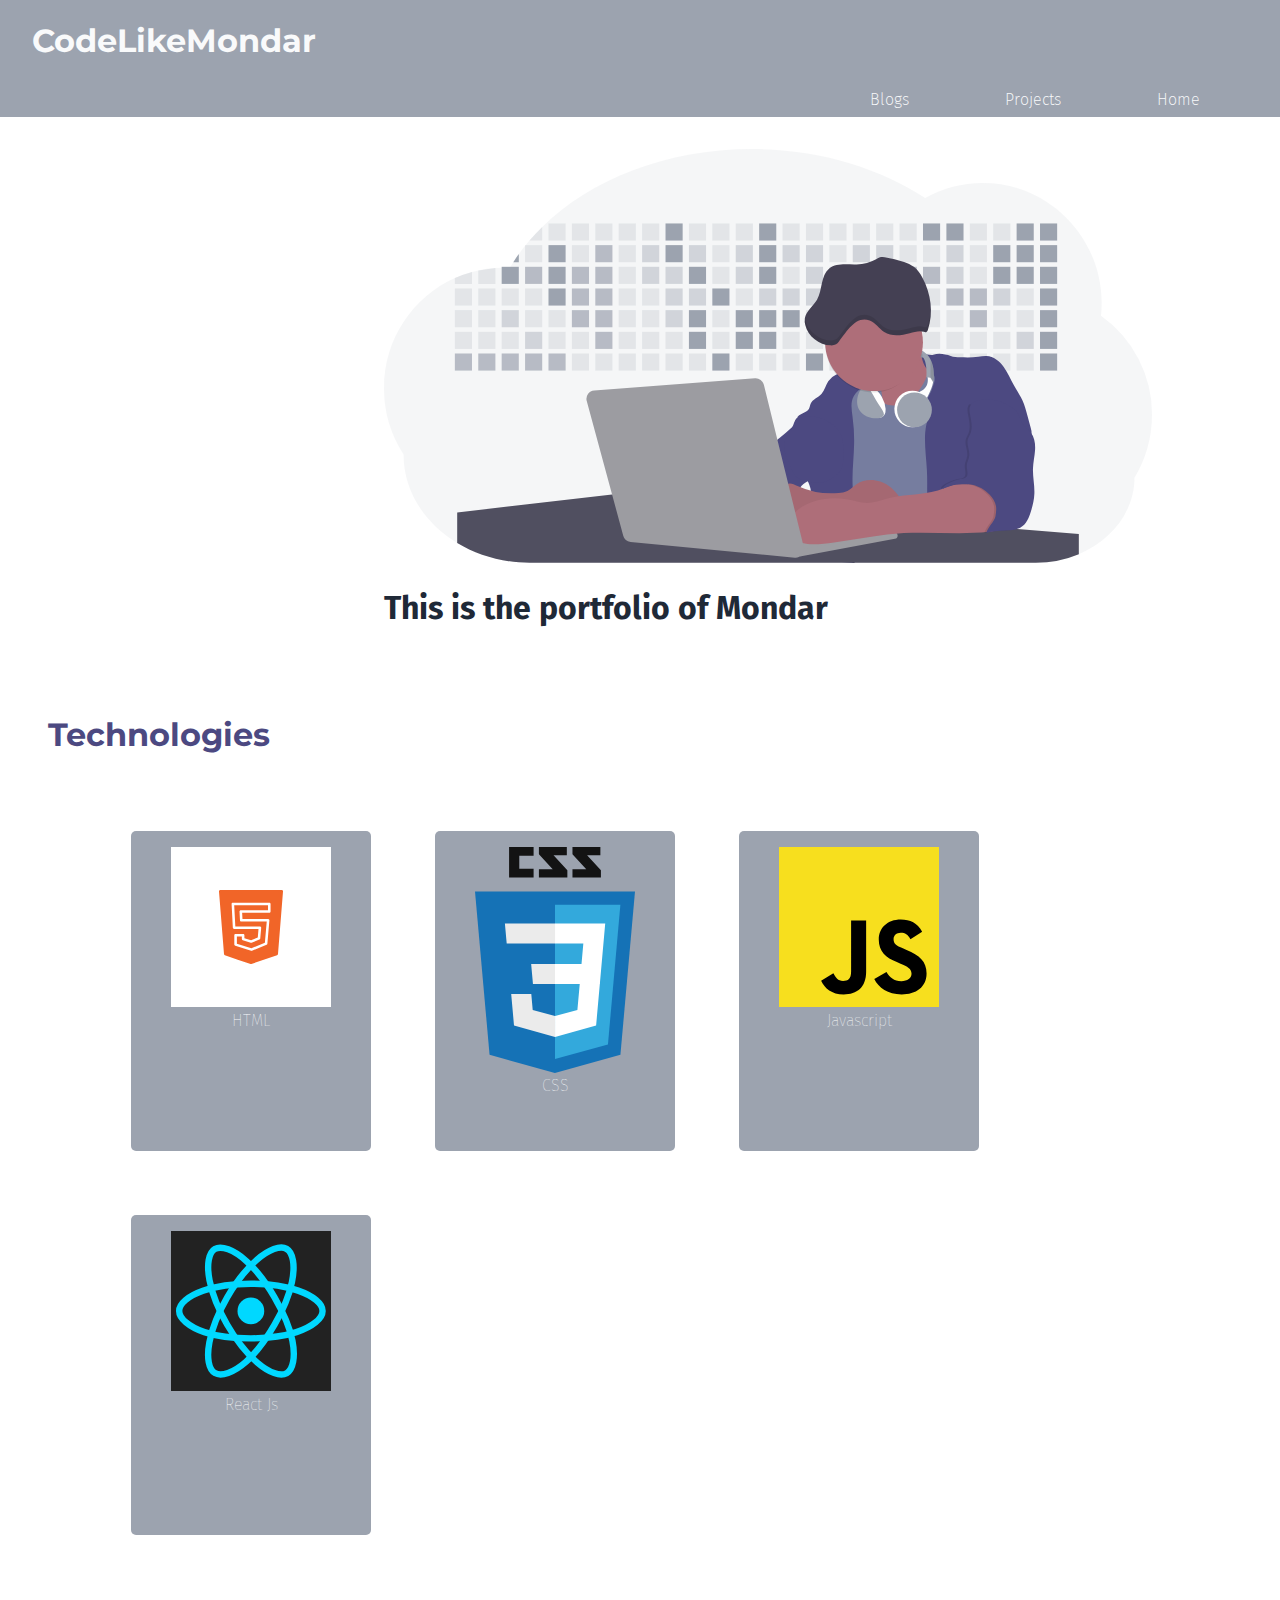
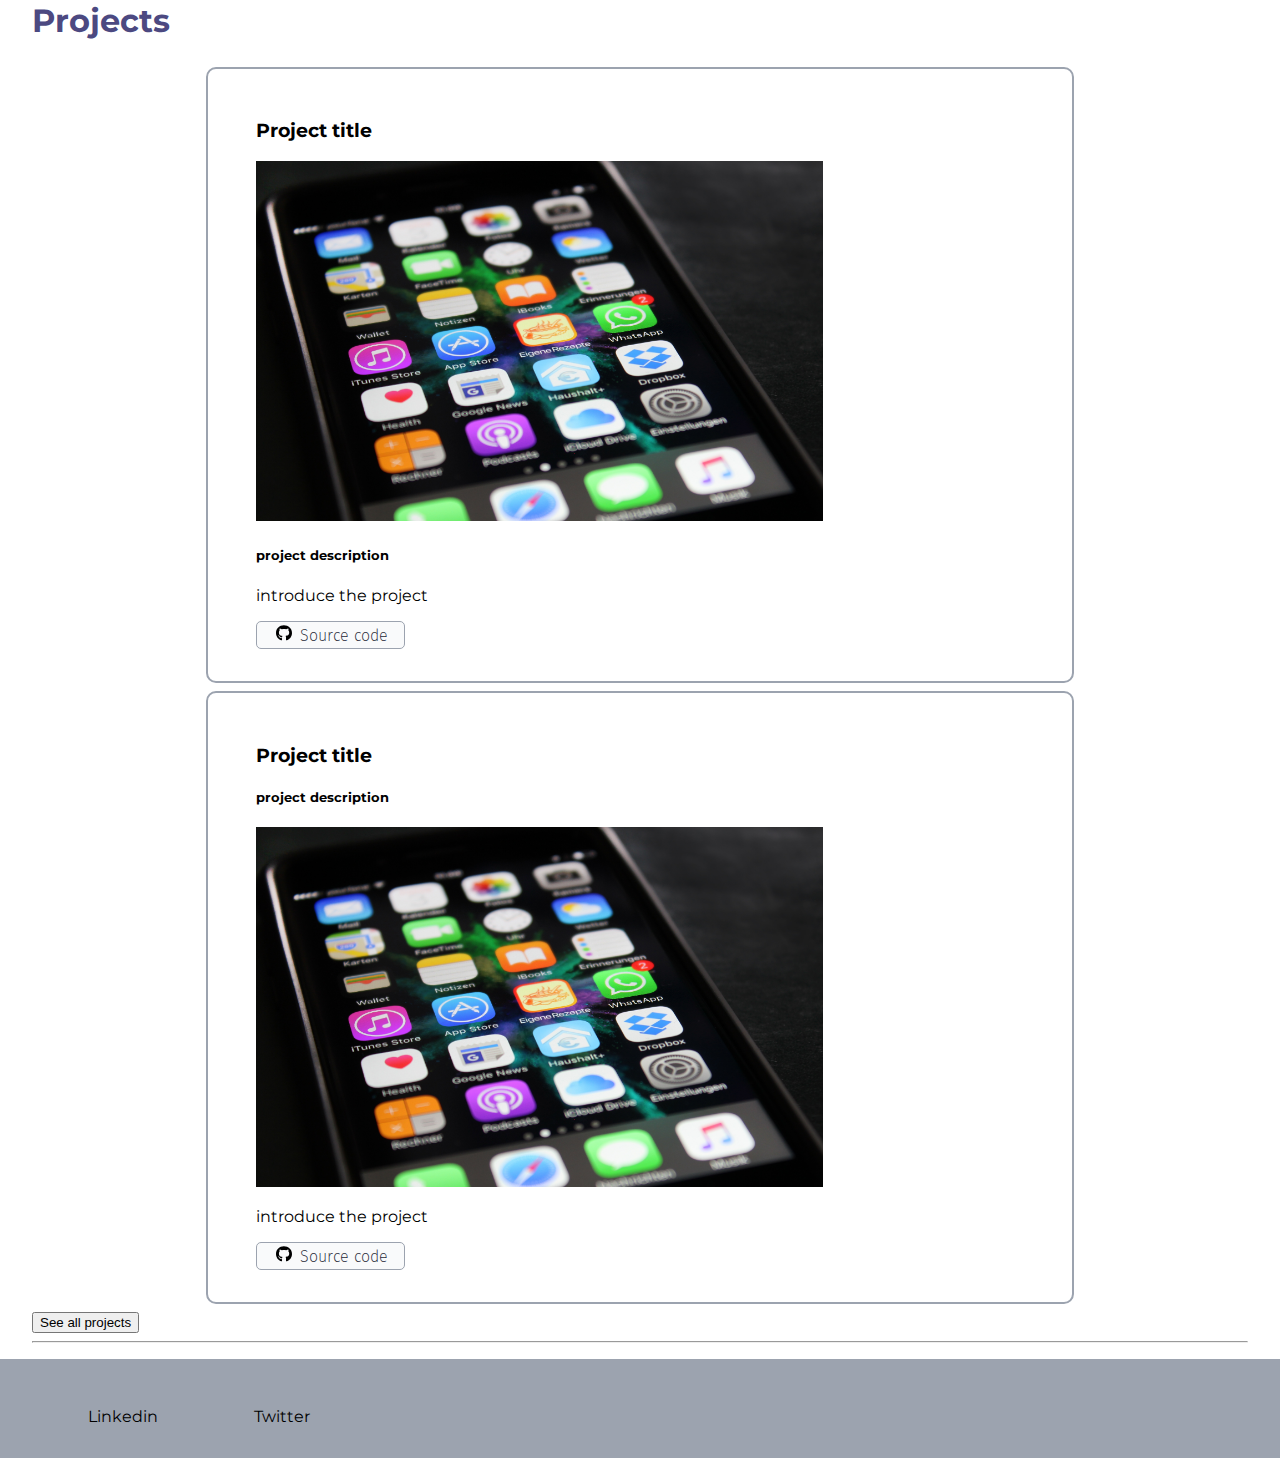
<file: index.html>
<!DOCTYPE html>
<html lang="en">
<head>
    <meta charset="UTF-8">
    <meta http-equiv="X-UA-Compatible" content="IE=edge">
    <meta name="viewport" content="width=device-width, initial-scale=1.0">
    <link rel="stylesheet" href="style.css">
    <title>Code like Mondar</title>
</head>
<body>
    <nav class="navbar">
        <h1>CodeLikeMondar</h1>
        <ul class="unnumbered-link">
            <li>Home</li>
            <li>Projects</li>
            <li>Blogs</li>
        </ul>
    </nav>
    <div class="hero">
        <img src="images/heroimage.svg" alt="">
        <h1><span>This is the portfolio of Mondar</span> </h1>
    </div>
    <div class="container">

        <div class="tech">
            <h2>Technologies</h2>
            <div class="column">
                    <ul>
                        <div class="cards"><img src="images/html.svg" alt=""><p>HTML</p></div>
                        <div class="cards"><img src="images/css-5.svg" alt=""><p>CSS</p></div>
                        <div class="cards"><img src="images/js.svg" alt=""><p>Javascript</p></div>
                        <div class="cards"><img src="images/react.svg" alt=""><p>React Js</p></div>
                    </ul>
            </div>
        </div>
        <div class="projects">

                <h2>Projects</h2>
                <div class="project-container">
                    <h3>Project title</h3>
                    <img src="images/dummy-image.jpg" alt="">
                    <h5>project description</h5>
                    <p>introduce the project</p>
                    <button class="btn"><span><img src="images/github-brands.svg" alt=""> Source code</span></button>
                </div>
                
                <div class="project-container">
                    <h3>Project title</h3>
                    <h5>project description</h5>
                    <img src="images/dummy-image.jpg" alt="">
                    <p>introduce the project</p>
                    <button class="btn"><span><img src="images/github-brands.svg" alt=""> Source code</span></button>
                </div>
                <button>See all projects</button>
                <hr>
            
        </div>    
    </div>

    <div class="footer">
        <ul>
            <li>Linkedin</li>
            <li>Twitter</li>
        </ul>
    </div>
    

    <!-- <div>
        <h2>Feats</h2>
        <h3>Technology</h3>
        <ul>
            <li>card system display of technology used</li>
            <li>glass effect on cards</li>
            <li>read a blog on them button</li>
        </ul>
        <h3>Projects</h3>
        <ul>
            <li>seperate divs</li>
            <li>project gif/screeenshot</li>
            <li>github link with octocat icon</li>
        
        </ul>
        <footer>
            <li>feedback website link</li>
            /* arror for top */
        </footer>
    </div> -->
</body>
</html>
</file>
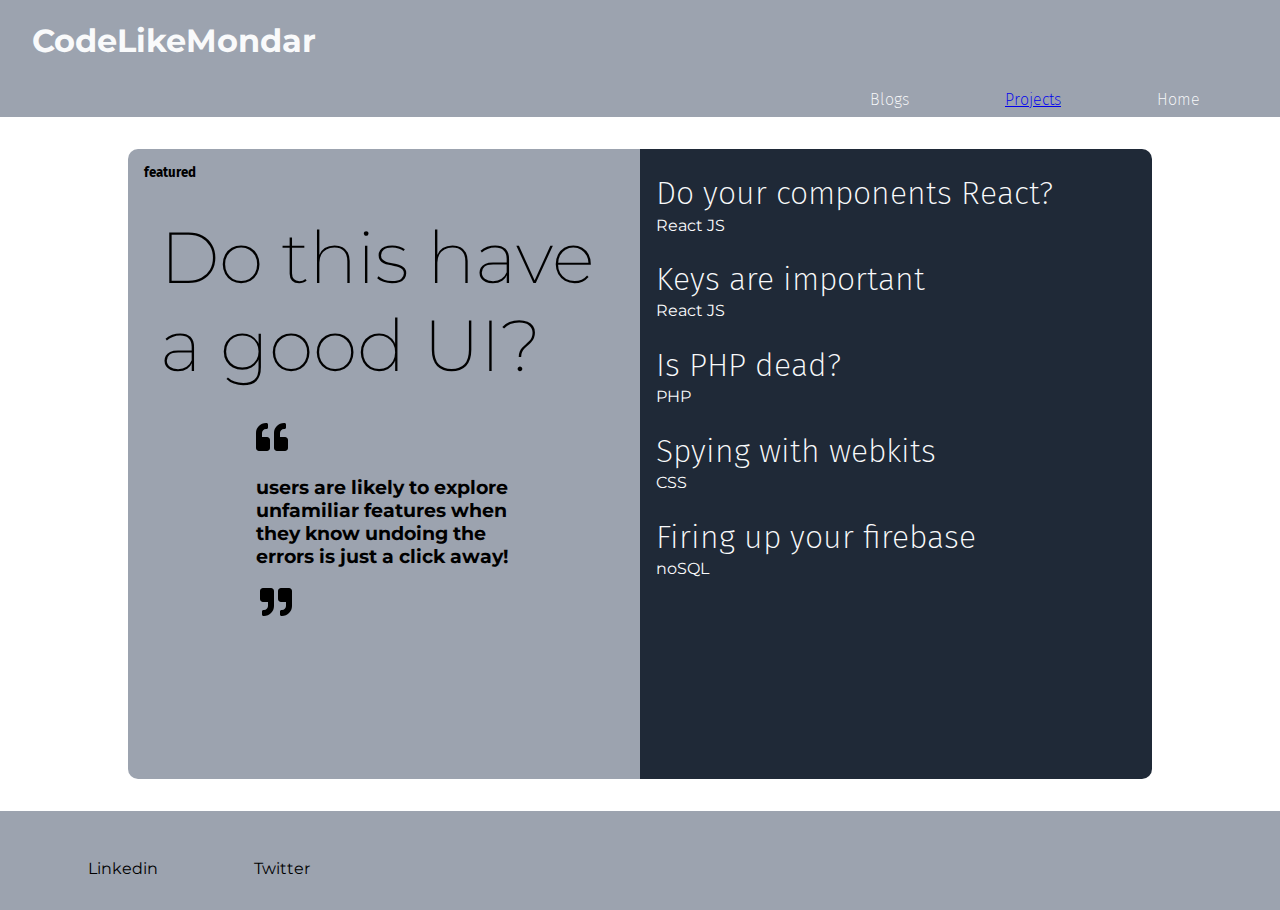
<file: blogs.html>
<!DOCTYPE html>
<html lang="en">
<head>
    <meta charset="UTF-8">
    <meta http-equiv="X-UA-Compatible" content="IE=edge">
    <meta name="viewport" content="width=device-width, initial-scale=1.0">
    <link rel="stylesheet" href="style.css">
    <title>Code like Mondar</title>
</head>
<body>
    <nav class="navbar">
        <h1>CodeLikeMondar</h1>
        <ul class="unnumbered-link">
            <li>Home</li>
            <li><a href="projects.html">Projects</a> </li>
            <li>Blogs</li>
        </ul>
    </nav>

    <!-- 
    #featured blog on left with text quote
    #other blogs on right
    #small mention of type of tech below 
    -->
    <div class="blog">
        
            <div class="featured">
                <h5>featured</h5>
                <h2>Do this have a good UI?</h2>
                <div class="quotes">
                    <img src="images/quote-left-solid.svg" alt="">&nbsp;<h3>users are likely to explore unfamiliar features when they know undoing the errors is just a click away! </h3>&nbsp;<img src="images/quote-right-solid.svg" alt="">
                </div>
                
            </div>
            <div class="appendix">
                <div class="bloglist">
                    <h2>Do your components React?</h2>
                    <p>React JS</p>
                </div>
                <div class="bloglist">
                    <h2>Keys are important</h2>
                    <p>React JS</p>
                </div>
                <div class="bloglist">
                    <h2>Is PHP dead?</h2>
                    <p>PHP</p>
                </div>
                <div class="bloglist">
                    <h2>Spying with webkits</h2>
                    <p>CSS</p>
                </div>
                <div class="bloglist">
                    <h2>Firing up your firebase</h2>
                    <p>noSQL</p>
                </div>    
                
            </div>
        
        
    </div>
    <div class="footer">
        <ul>
            <li>Linkedin</li>
            <li>Twitter</li>
        </ul>
    </div>
    
</body>
</html>
</file>
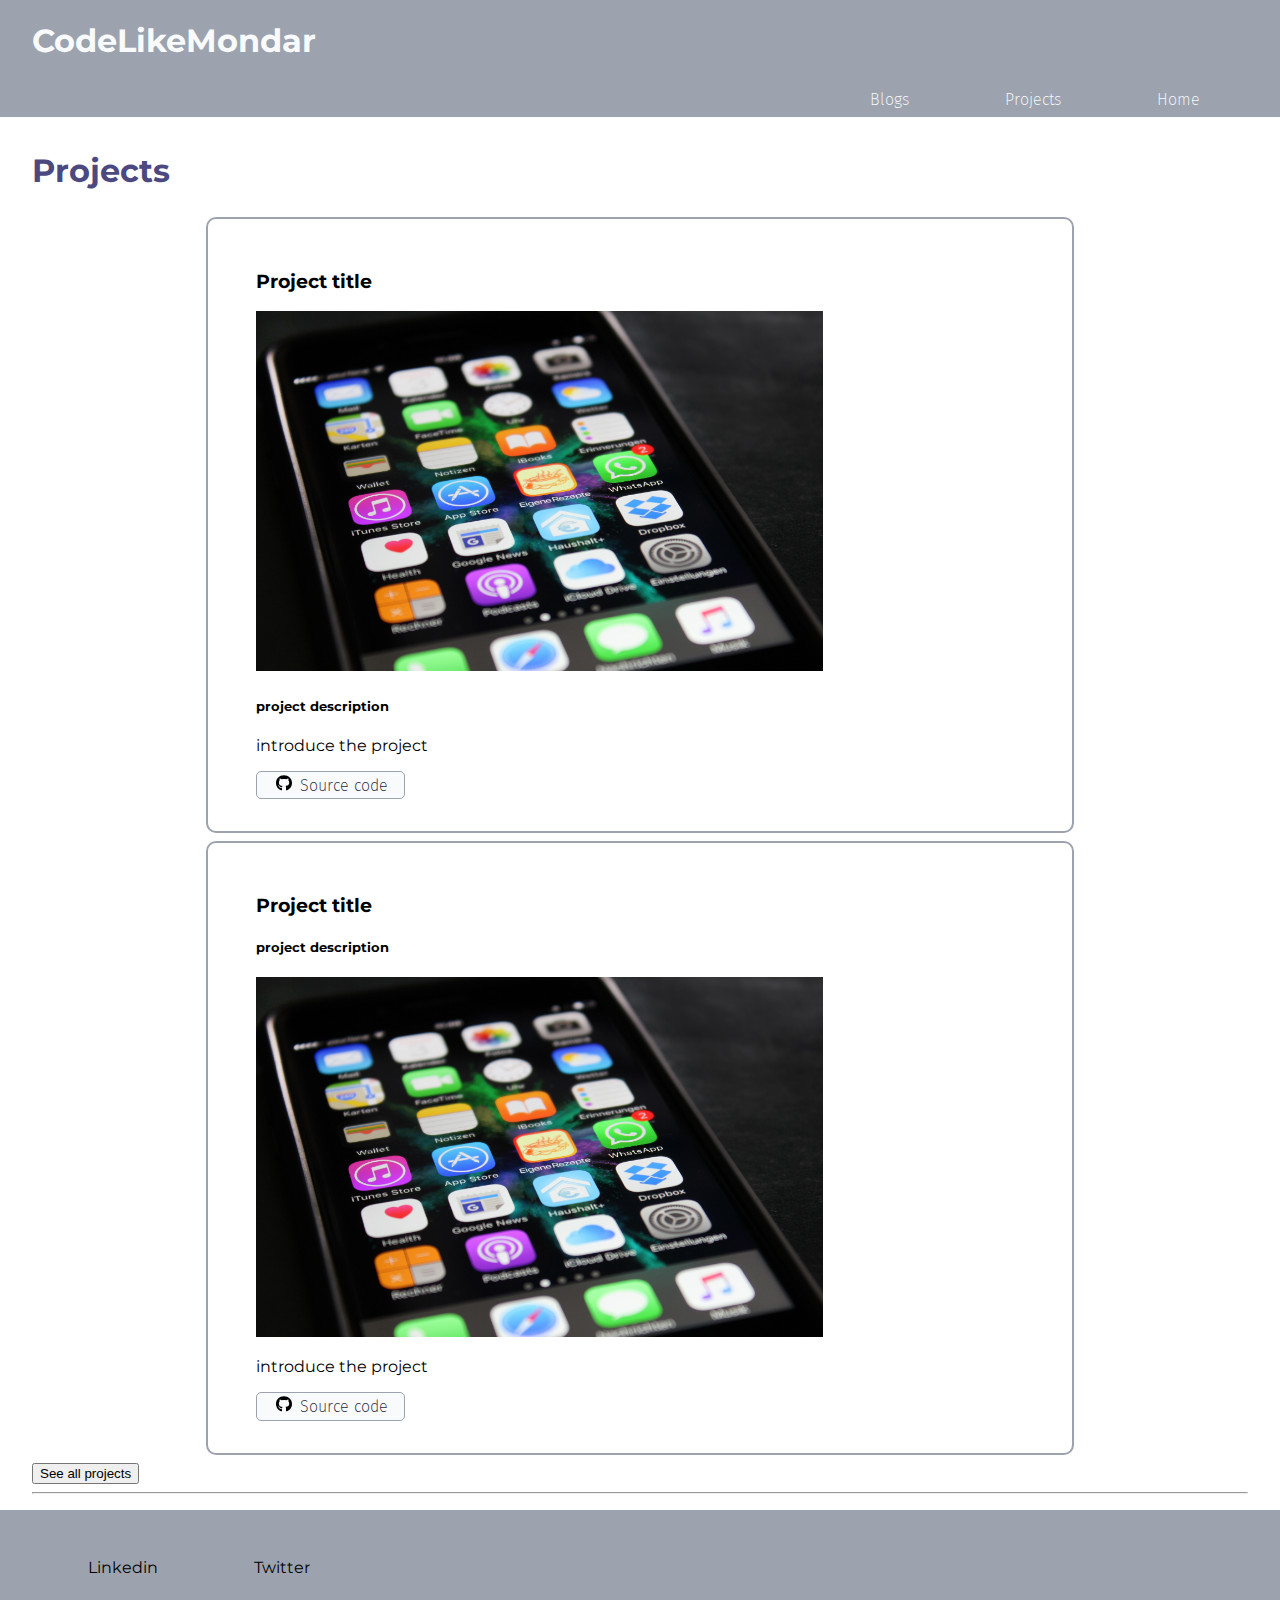
<file: projects.html>
<!DOCTYPE html>
<html lang="en">
<head>
    <meta charset="UTF-8">
    <meta http-equiv="X-UA-Compatible" content="IE=edge">
    <meta name="viewport" content="width=device-width, initial-scale=1.0">
    <link rel="stylesheet" href="style.css">
    <title>Code like Mondar</title>
</head>
<body>
    <nav class="navbar">
        <h1>CodeLikeMondar</h1>
        <ul class="unnumbered-link">
            <li>Home</li>
            <li>Projects</li>
            <li>Blogs</li>
        </ul>
    </nav>
    <div class="container">
        <div class="projects">

                <h2>Projects</h2>
                <div class="project-container">
                    <h3>Project title</h3>
                    <img src="images/dummy-image.jpg" alt="">
                    <h5>project description</h5>
                    <p>introduce the project</p>
                    <button class="btn"><span><img src="images/github-brands.svg" alt=""> Source code</span></button>
                </div>
                
                <div class="project-container">
                    <h3>Project title</h3>
                    <h5>project description</h5>
                    <img src="images/dummy-image.jpg" alt="">
                    <p>introduce the project</p>
                    <button class="btn"><span><img src="images/github-brands.svg" alt=""> Source code</span></button>
                </div>
                <button>See all projects</button>
                <hr>
            
        </div>    
    </div>

    <div class="footer">
        <ul>
            <li>Linkedin</li>
            <li>Twitter</li>
        </ul>
    </div>
    

    <!-- <div>
        <h2>Feats</h2>
        <h3>Technology</h3>
        <ul>
            <li>card system display of technology used</li>
            <li>glass effect on cards</li>
            <li>read a blog on them button</li>
        </ul>
        <h3>Projects</h3>
        <ul>
            <li>seperate divs</li>
            <li>project gif/screeenshot</li>
            <li>github link with octocat icon</li>
        
        </ul>
        <footer>
            <li>feedback website link</li>
            /* arror for top */
        </footer>
    </div> -->
</body>
</html>
</file>
<file: style.css>
@import url('https://fonts.googleapis.com/css2?family=Montserrat:wght@200&display=swap" rel="stylesheet');
@import url("https://fonts.googleapis.com/css2?family=Fira+Sans&display=swap");

:root{
    --background-main-color:#9CA3AF;
    --light-font:#F9FAFB;
    --dark-font:#1F2937;
}

body{
    font-family: 'Montserrat', sans-serif;
    padding: 0%;
    margin: 0%;
}


.navbar{
    background-color:var(--background-main-color);
    color: var(--light-font);
    overflow:auto;
    padding: 0 2rem;
}

.unnumbered-link{
    display: inline;
    
}

.navbar li{
    list-style: none;
    float: right;
    padding: .5rem 3rem;
    font-family: 'Fira Sans', sans-serif;
    font-weight: 200;
}

.hero{
    max-width: 40vw;
    padding: 2rem .5rem;
    margin: auto;
}

.hero h1{
    font-family: 'Fira Sans', sans-serif;
}

img{
    max-width: 60vw;
}
.hero h1{
    color:var( --dark-font) ;
}


.blog{
    max-width: 80vw;
    height: 70vh;
    padding: 2rem .5rem;
    display: block;
    justify-content: center;
    align-items: center;
    margin: auto;
    
    
}
.featured{
    background-color: var(--background-main-color);
    float: left;
    
    width: 40vw;
   overflow: auto;
   height: 100%;
   border-radius: 10px 0 0 10px;
}

.featured h5{
    margin: 1rem;
    font-family: 'Fira Sans', sans-serif;
    
}

.featured h2{
    margin: 2rem;
    font-family:'Montserrat', sans-serif; ;
    font-size: 4.5rem;
    font-weight: 200;
}

.quotes{
    
    margin-left: 8rem;
    width: 16rem;
    
}
.quotes img{
    height: 2rem;
    
}

.appendix{
    
    background-color: var(--dark-font);
    color: var(--light-font);
    width: 40vw;
    float: left;
    height: 100%;
    border-radius: 0 10px 10px 0;
}



.bloglist{
  margin: 1.5rem .5rem;
}

.bloglist h2{
    font-family: 'Fira Sans', sans-serif;
    font-size: 2rem;
    font-weight: 200;
    margin: 0;
    padding: .1rem .5rem;
}

.bloglist p{
    margin: .1rem .5rem;
    
}

.container{
    display: block;
    padding: .5rem 2rem;
}
.container h2{
    color: #4C4981;
    font-size: 2em;

}

.tech{
    margin: 1rem;
    padding: 0;
}

.column{
    display: inline-block;
    margin: .2rem;
    padding: 0 .5rem;
}

.cards{
    float: left;
    width: 15em;
    height: 20em;
    margin: 2rem;
    border-radius: 5px;
    background-color: var(--background-main-color);
}



.cards img{
    display: block;
    object-fit: contain;
    width: 10rem;
    padding-top: 1rem;
    margin: auto;
    height: auto;
    
}

.cards p{
    display: block;
    width: 12rem;
    padding: .2rem;
    margin: auto;
    color: var(--light-font); 
    text-align: center;
    font-family: 'Fira Sans', sans-serif;
    font-weight: 100;  
   
}

.project-container{
    display: block;
    border: 2px solid var(--background-main-color);
    border-radius: 10px;
    max-width: 60vw;
    padding: 2rem 3rem;
    align-items: center;
    margin: auto;
    margin-bottom: .5rem;
}

.project-container img{
    max-height: 40vh;
    width: auto;
    align-items: center;
}

.btn{
    
    background-color: var(--light-font);
    border: 1px solid var(--background-main-color);
    color: var(--dark-font);
    border-radius: 5px;
    padding: .2rem 1rem;
    font-family: 'Fira Sans', sans-serif;
    font-weight: 200; 
    font-size: 1rem;
}
.btn img{
    height: 1rem ;
    padding: 0 .2rem;
    width: auto;
}


.footer{
    background-color: var(--background-main-color);
    overflow:auto;
    
    display: block;
    bottom: 0;
    
    margin: auto;
    
}



.footer li{
    float:left;
    list-style: none;
    padding: 2rem 3rem;
}




/* Extra small devices (phones, 600px and down) */
@media only screen and (max-width: 600px) {
    .navbar li{
        list-style: none;
        float: right;
        padding: .5rem 1rem;
    }

    .hero{
        max-width: 80vw;
        margin: auto;
    }

    .column{
        display: inline-block;
        margin: 0;
        padding: 0 .2rem;
    }

    .cards{
        float: left;
        width: 8rem;
        height: 12rem;
        margin: .5rem;
        border-radius: 5px;
        background-color: var(--background-main-color);
    }

    .cards img{
        display: block;
        object-fit: contain;
        width: 3rem;
        margin: auto;
        height: auto;
    }

    .footer li{
        float:left;
        list-style: none;
        padding: .5rem 1rem;
    }

    .project-container{
        display: block;
        border: 2px solid var(--dark-font);
        width: 80vw;
        padding: 2rem 1rem;
        margin: auto;
    }

  }
  
  /* Small devices (portrait tablets and large phones, 600px and up) */
  @media only screen and (min-width: 600px) {
    .example {background: green;}
  }
  
  /* Medium devices (landscape tablets, 768px and up) */
  @media only screen and (min-width: 768px) {
    .example {background: blue;}
  } 
  
  /* Large devices (laptops/desktops, 992px and up) */
  @media only screen and (min-width: 992px) {
    .example {background: orange;}
  } 
  
  /* Extra large devices (large laptops and desktops, 1200px and up) */
  @media only screen and (min-width: 1200px) {
    .example {background: pink;}
  }
</file>
